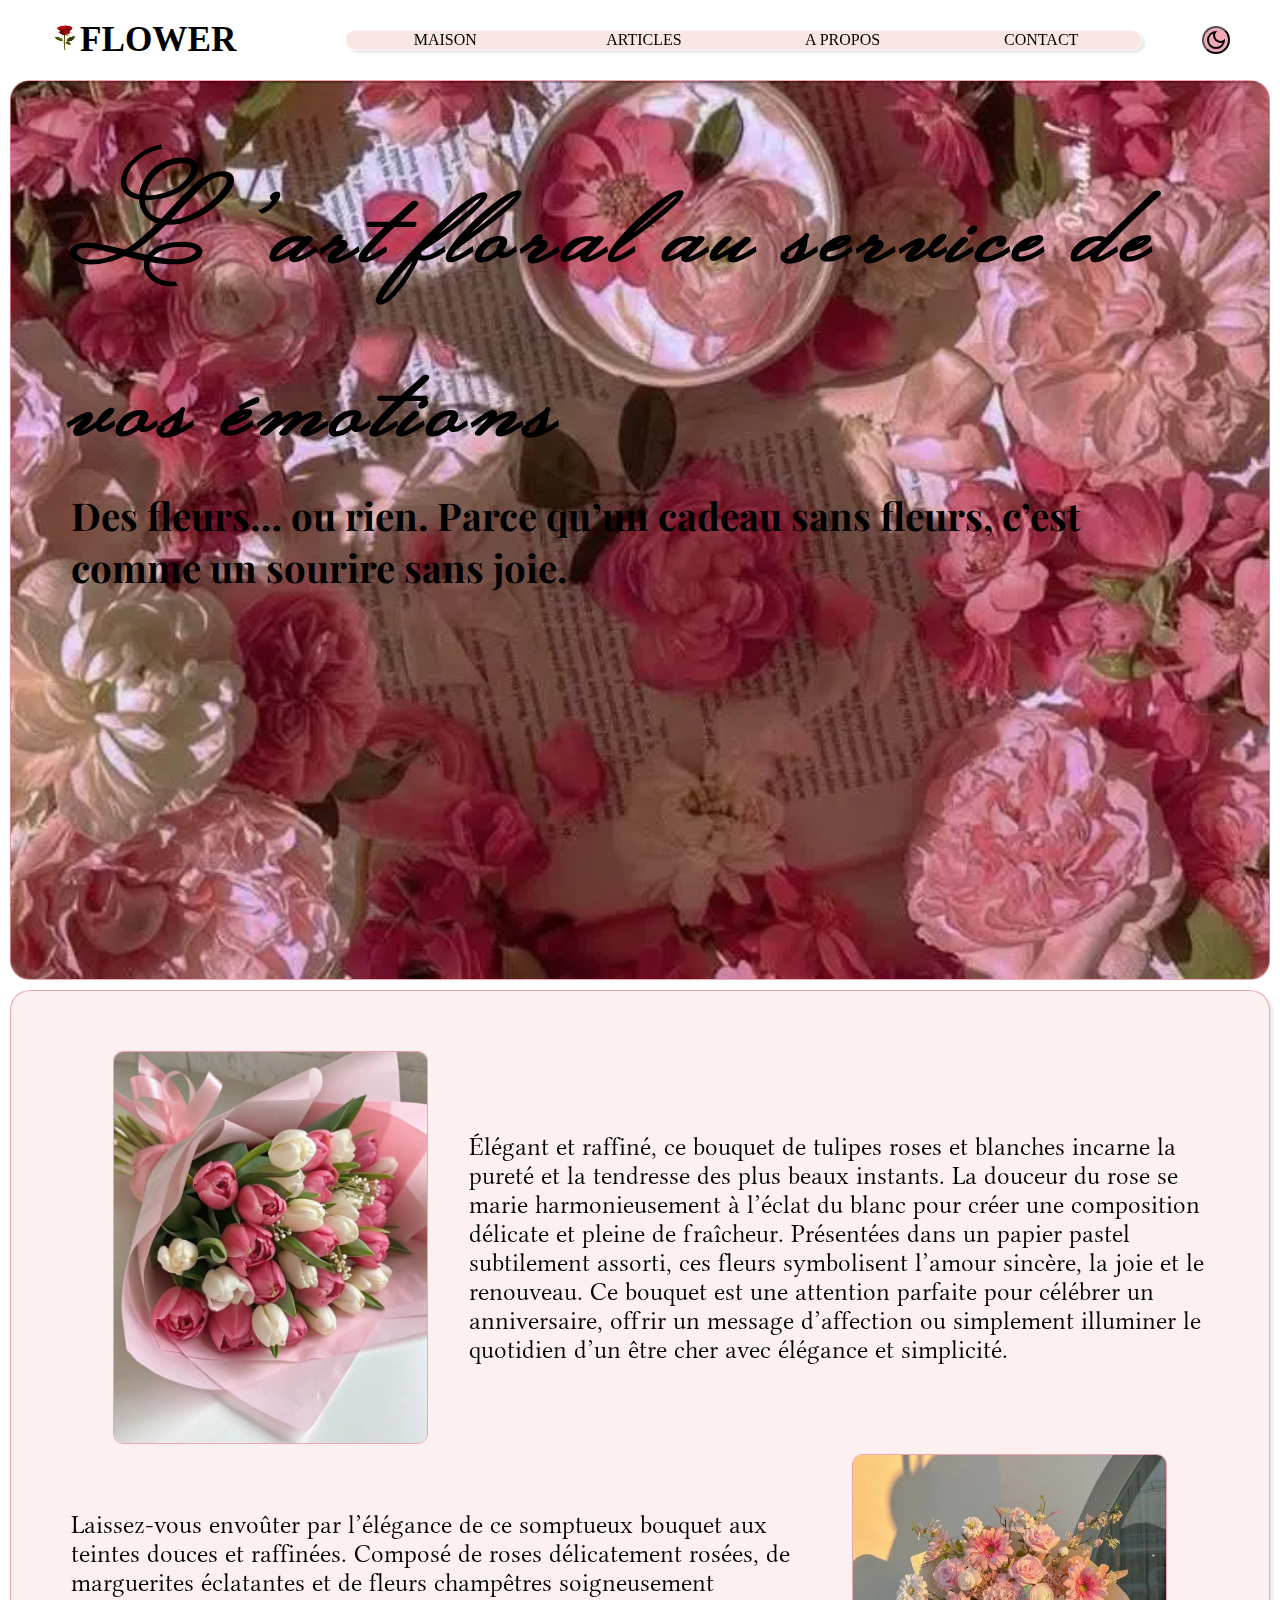
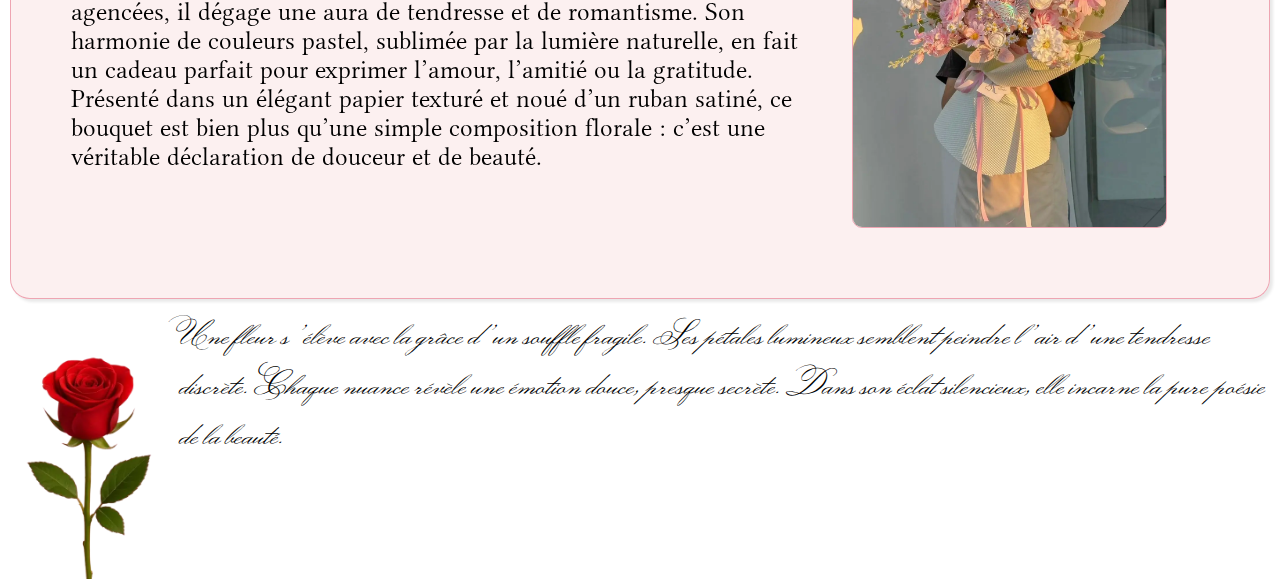
<file: index.html>
<!DOCTYPE html>
<html lang="fr">
  <head>
    <meta charset="UTF-8" />
    <meta name="viewport" content="width=device-width, initial-scale=1.0" />
    <link rel="preconnect" href="https://fonts.googleapis.com" />
    <link rel="preconnect" href="https://fonts.gstatic.com" crossorigin />
    <link
      href="https://fonts.googleapis.com/css2?family=Monsieur+La+Doulaise&display=swap"
      rel="stylesheet"
    />
    <link rel="shortcut icon" href="iconeblog.webp" type="image/x-icon" />
    <link rel="stylesheet" href="style.css" />
    <title>FLOWER</title>
  </head>
  <body class="body">
    <header class="header">
      <div class="header_logobox">
        <img
          src="iconeblog.webp"
          class="header_logoboximg"
          width="30px"
          height="30px"
        />
        <h1 class="header_logoboxtitre">FLOWER</h1>
      </div>
      <div class="boite" id="boite">
        <nav class="header_nav" id="header_nav">
          <ul class="header_navlist">
            <li><a class="header_navlink" href="index.html">MAISON</a></li>
            <li><a class="header_navlink" href="articles.html">ARTICLES</a></li>
            <li><a class="header_navlink" href="about.html">A PROPOS</a></li>
            <li><a class="header_navlink" href="contact.html">CONTACT</a></li>
          </ul>
        </nav>
        <div class="header_btn" id="header_btn">
          <button id="header_btnswitch" class="header_btnswitch">
            <svg
              xmlns="http://www.w3.org/2000/svg"
              height="24px"
              viewBox="0 -960 960 960"
              width="24px"
            >
              <path
                d="M480-120q-150 0-255-105T120-480q0-150 105-255t255-105q14 0 27.5 1t26.5 3q-41 29-65.5 75.5T444-660q0 90 63 153t153 63q55 0 101-24.5t75-65.5q2 13 3 26.5t1 27.5q0 150-105 255T480-120Zm0-80q88 0 158-48.5T740-375q-20 5-40 8t-40 3q-123 0-209.5-86.5T364-660q0-20 3-40t8-40q-78 32-126.5 102T200-480q0 116 82 198t198 82Zm-10-270Z"
              />
            </svg>
            <svg
              xmlns="http://www.w3.org/2000/svg"
              height="24px"
              viewBox="0 -960 960 960"
              width="24px"
            >
              <path
                d="M480-360q50 0 85-35t35-85q0-50-35-85t-85-35q-50 0-85 35t-35 85q0 50 35 85t85 35Zm0 80q-83 0-141.5-58.5T280-480q0-83 58.5-141.5T480-680q83 0 141.5 58.5T680-480q0 83-58.5 141.5T480-280ZM200-440H40v-80h160v80Zm720 0H760v-80h160v80ZM440-760v-160h80v160h-80Zm0 720v-160h80v160h-80ZM256-650l-101-97 57-59 96 100-52 56Zm492 496-97-101 53-55 101 97-57 59Zm-98-550 97-101 59 57-100 96-56-52ZM154-212l101-97 55 53-97 101-59-57Zm326-268Z"
              />
            </svg>
          </button>
        </div>
      </div>
      <svg
        xmlns="http://www.w3.org/2000/svg"
        height="24px"
        viewBox="0 -960 960 960"
        width="24px"
        class="header_burger"
        id="header_burger"
      >
        <path
          d="M120-240v-80h720v80H120Zm0-200v-80h720v80H120Zm0-200v-80h720v80H120Z"
        />
      </svg>
    </header>
    <main class="main">
      <section class="main_welcome">
        <h1 class="main_welcometitre">
          L’art floral au service de vos émotions
        </h1>
        <h4 class="main_welcomesoustitre">
          Des fleurs… ou rien. Parce qu’un cadeau sans fleurs, c’est comme un
          sourire sans joie.
        </h4>
      </section>
      <section class="main_etplus">
        <img src="image1.webp" alt="" class="main_etplusimg1" />
        <p class="main_etplustext1">
          Élégant et raffiné, ce bouquet de tulipes roses et blanches incarne la
          pureté et la tendresse des plus beaux instants. La douceur du rose se
          marie harmonieusement à l’éclat du blanc pour créer une composition
          délicate et pleine de fraîcheur. Présentées dans un papier pastel
          subtilement assorti, ces fleurs symbolisent l’amour sincère, la joie
          et le renouveau. Ce bouquet est une attention parfaite pour célébrer
          un anniversaire, offrir un message d’affection ou simplement illuminer
          le quotidien d’un être cher avec élégance et simplicité.
        </p>
        <img src="image2.webp" alt="" class="main_etplusimg2" />
        <p class="main_etplustext2">
          Laissez-vous envoûter par l’élégance de ce somptueux bouquet aux
          teintes douces et raffinées. Composé de roses délicatement rosées, de
          marguerites éclatantes et de fleurs champêtres soigneusement agencées,
          il dégage une aura de tendresse et de romantisme. Son harmonie de
          couleurs pastel, sublimée par la lumière naturelle, en fait un cadeau
          parfait pour exprimer l’amour, l’amitié ou la gratitude. Présenté dans
          un élégant papier texturé et noué d’un ruban satiné, ce bouquet est
          bien plus qu’une simple composition florale : c’est une véritable
          déclaration de douceur et de beauté.
        </p>
      </section>
    </main>
    <footer class="footer">
      <img src="iconeblog.webp" alt="" class="footer_img" />
      <p class="footer_text">
        Une fleur s’élève avec la grâce d’un souffle fragile. Ses pétales
        lumineux semblent peindre l’air d’une tendresse discrète. Chaque nuance
        révèle une émotion douce, presque secrète. Dans son éclat silencieux,
        elle incarne la pure poésie de la beauté.
      </p>
    </footer>
    <script src="scripts.js"></script>
  </body>
</html>
</file>
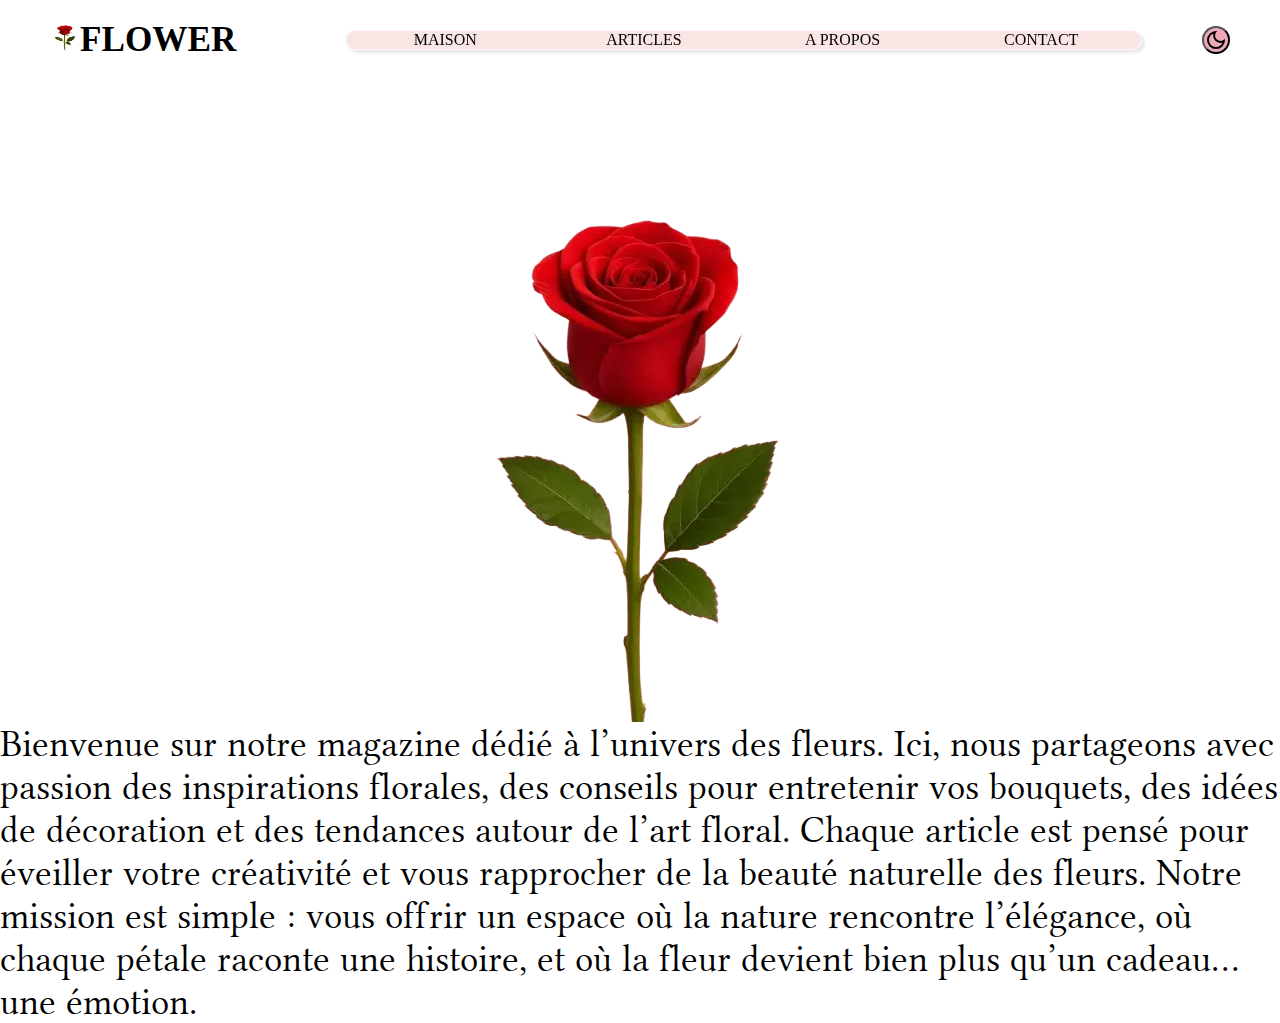
<file: about.html>
<!DOCTYPE html>
<html lang="fr">
  <head>
    <meta charset="UTF-8" />
    <meta name="viewport" content="width=device-width, initial-scale=1.0" />
    <link rel="preconnect" href="https://fonts.googleapis.com" />
    <link rel="preconnect" href="https://fonts.gstatic.com" crossorigin />
    <link
      href="https://fonts.googleapis.com/css2?family=Monsieur+La+Doulaise&display=swap"
      rel="stylesheet"
    />
    <link rel="shortcut icon" href="iconeblog.webp" type="image/x-icon" />
    <link rel="stylesheet" href="style.css" />
    <title>FLOWER</title>
  </head>
  <body class="body">
    <header class="header">
      <div class="header_logobox">
        <img
          src="iconeblog.webp"
          class="header_logoboximg"
          width="30px"
          height="30px"
        />
        <h1 class="header_logoboxtitre">FLOWER</h1>
      </div>
      <div class="boite" id="boite">
        <nav class="header_nav" id="header_nav">
          <ul class="header_navlist">
            <li><a class="header_navlink" href="index.html">MAISON</a></li>
            <li><a class="header_navlink" href="articles.html">ARTICLES</a></li>
            <li><a class="header_navlink" href="about.html">A PROPOS</a></li>
            <li><a class="header_navlink" href="contact.html">CONTACT</a></li>
          </ul>
        </nav>
        <div class="header_btn" id="header_btn">
          <button id="header_btnswitch" class="header_btnswitch">
            <svg
              xmlns="http://www.w3.org/2000/svg"
              height="24px"
              viewBox="0 -960 960 960"
              width="24px"
            >
              <path
                d="M480-120q-150 0-255-105T120-480q0-150 105-255t255-105q14 0 27.5 1t26.5 3q-41 29-65.5 75.5T444-660q0 90 63 153t153 63q55 0 101-24.5t75-65.5q2 13 3 26.5t1 27.5q0 150-105 255T480-120Zm0-80q88 0 158-48.5T740-375q-20 5-40 8t-40 3q-123 0-209.5-86.5T364-660q0-20 3-40t8-40q-78 32-126.5 102T200-480q0 116 82 198t198 82Zm-10-270Z"
              />
            </svg>
            <svg
              xmlns="http://www.w3.org/2000/svg"
              height="24px"
              viewBox="0 -960 960 960"
              width="24px"
            >
              <path
                d="M480-360q50 0 85-35t35-85q0-50-35-85t-85-35q-50 0-85 35t-35 85q0 50 35 85t85 35Zm0 80q-83 0-141.5-58.5T280-480q0-83 58.5-141.5T480-680q83 0 141.5 58.5T680-480q0 83-58.5 141.5T480-280ZM200-440H40v-80h160v80Zm720 0H760v-80h160v80ZM440-760v-160h80v160h-80Zm0 720v-160h80v160h-80ZM256-650l-101-97 57-59 96 100-52 56Zm492 496-97-101 53-55 101 97-57 59Zm-98-550 97-101 59 57-100 96-56-52ZM154-212l101-97 55 53-97 101-59-57Zm326-268Z"
              />
            </svg>
          </button>
        </div>
      </div>
      <svg
        xmlns="http://www.w3.org/2000/svg"
        height="24px"
        viewBox="0 -960 960 960"
        width="24px"
        class="header_burger"
        id="header_burger"
      >
        <path
          d="M120-240v-80h720v80H120Zm0-200v-80h720v80H120Zm0-200v-80h720v80H120Z"
        />
      </svg>
    </header>
    <main class="main_about">
      <img src="iconeblog.webp" class="logoabout" />
      <p class="main_about_text">
        Bienvenue sur notre magazine dédié à l’univers des fleurs. Ici, nous
        partageons avec passion des inspirations florales, des conseils pour
        entretenir vos bouquets, des idées de décoration et des tendances autour
        de l’art floral. Chaque article est pensé pour éveiller votre créativité
        et vous rapprocher de la beauté naturelle des fleurs. Notre mission est
        simple : vous offrir un espace où la nature rencontre l’élégance, où
        chaque pétale raconte une histoire, et où la fleur devient bien plus
        qu’un cadeau… une émotion.
      </p>
    </main>
    <script src="scripts.js"></script>
  </body>
</html>
</file>
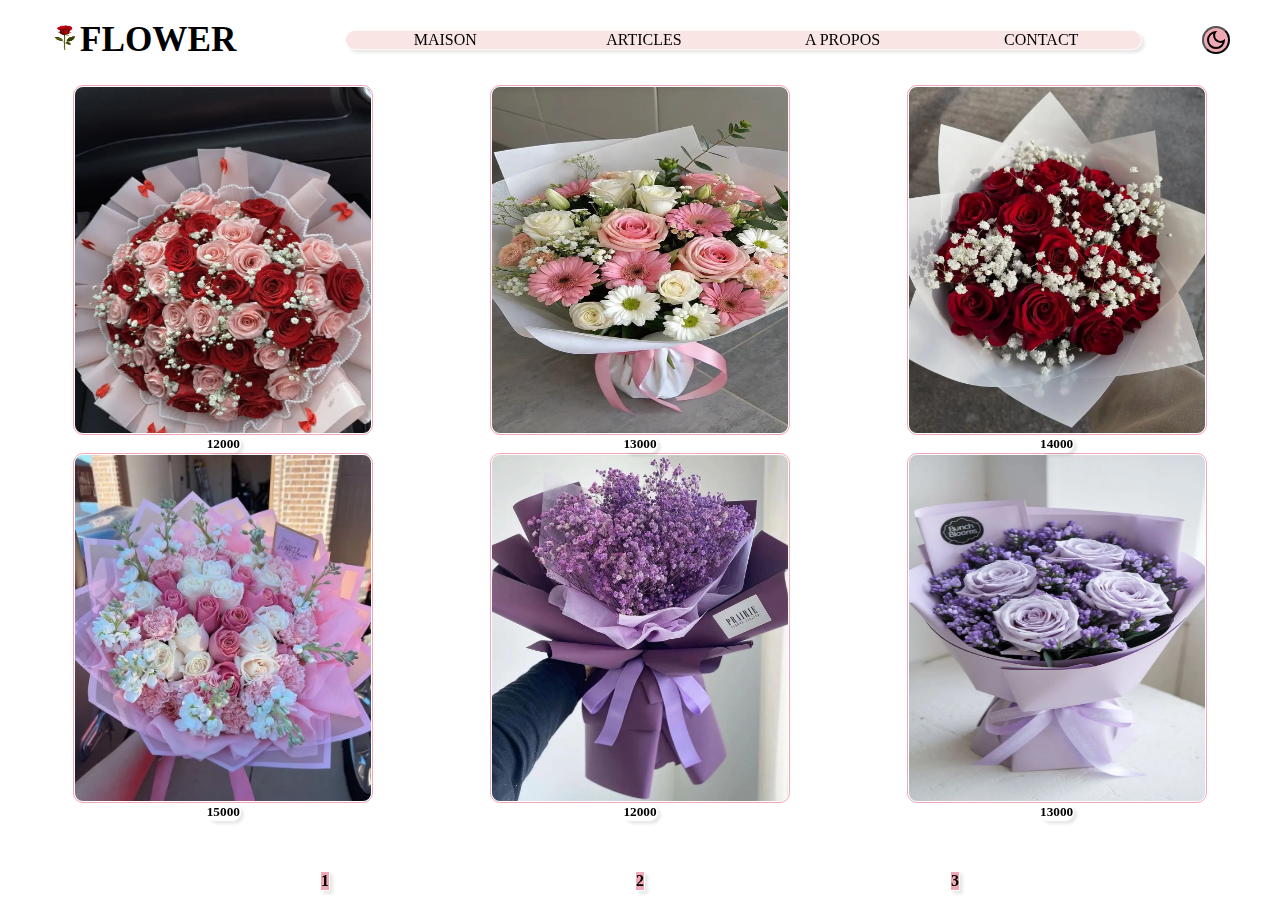
<file: articles.html>
<!DOCTYPE html>
<html lang="fr">
  <head>
    <meta charset="UTF-8" />
    <meta name="viewport" content="width=device-width, initial-scale=1.0" />
    <link rel="preconnect" href="https://fonts.googleapis.com" />
    <link rel="preconnect" href="https://fonts.gstatic.com" crossorigin />
    <link
      href="https://fonts.googleapis.com/css2?family=Monsieur+La+Doulaise&display=swap"
      rel="stylesheet"
    />
    <link rel="shortcut icon" href="iconeblog.webp" type="image/x-icon" />
    <link rel="stylesheet" href="style.css" />
    <title>FLOWER</title>
  </head>
  <body class="bodyclaire">
    <header class="header">
      <div class="header_logobox">
        <img
          src="iconeblog.webp"
          class="header_logoboximg"
          width="30px"
          height="30px"
        />
        <h1 class="header_logoboxtitre">FLOWER</h1>
      </div>
      <div class="boite" id="boite">
        <nav class="header_nav" id="header_nav">
          <ul class="header_navlist">
            <li><a class="header_navlink" href="index.html">MAISON</a></li>
            <li><a class="header_navlink" href="articles.html">ARTICLES</a></li>
            <li><a class="header_navlink" href="about.html">A PROPOS</a></li>
            <li><a class="header_navlink" href="contact.html">CONTACT</a></li>
          </ul>
        </nav>
        <div class="header_btn" id="header_btn">
          <button id="header_btnswitch" class="header_btnswitch">
            <svg
              xmlns="http://www.w3.org/2000/svg"
              height="24px"
              viewBox="0 -960 960 960"
              width="24px"
            >
              <path
                d="M480-120q-150 0-255-105T120-480q0-150 105-255t255-105q14 0 27.5 1t26.5 3q-41 29-65.5 75.5T444-660q0 90 63 153t153 63q55 0 101-24.5t75-65.5q2 13 3 26.5t1 27.5q0 150-105 255T480-120Zm0-80q88 0 158-48.5T740-375q-20 5-40 8t-40 3q-123 0-209.5-86.5T364-660q0-20 3-40t8-40q-78 32-126.5 102T200-480q0 116 82 198t198 82Zm-10-270Z"
              />
            </svg>
            <svg
              xmlns="http://www.w3.org/2000/svg"
              height="24px"
              viewBox="0 -960 960 960"
              width="24px"
            >
              <path
                d="M480-360q50 0 85-35t35-85q0-50-35-85t-85-35q-50 0-85 35t-35 85q0 50 35 85t85 35Zm0 80q-83 0-141.5-58.5T280-480q0-83 58.5-141.5T480-680q83 0 141.5 58.5T680-480q0 83-58.5 141.5T480-280ZM200-440H40v-80h160v80Zm720 0H760v-80h160v80ZM440-760v-160h80v160h-80Zm0 720v-160h80v160h-80ZM256-650l-101-97 57-59 96 100-52 56Zm492 496-97-101 53-55 101 97-57 59Zm-98-550 97-101 59 57-100 96-56-52ZM154-212l101-97 55 53-97 101-59-57Zm326-268Z"
              />
            </svg>
          </button>
        </div>
      </div>
      <svg
        xmlns="http://www.w3.org/2000/svg"
        height="24px"
        viewBox="0 -960 960 960"
        width="24px"
        class="header_burger"
        id="header_burger"
      >
        <path
          d="M120-240v-80h720v80H120Zm0-200v-80h720v80H120Zm0-200v-80h720v80H120Z"
        />
      </svg>
    </header>
    <main class="mainarticles">
      <ul class="main_ul">
        <li class="main_ul_li">
          <div class="main_ul_li_carte">
            <img
              src="image3.webp"
              alt=""
              class="img_main"
              width="300"
              height="350"
            />
            <h5 class="main_carte_prix">12000</h5>
          </div>
        </li>
        <li class="main_ul_li">
          <div class="main_ul_li_carte">
            <img
              src="image4.webp"
              alt=""
              class="img_main"
              width="300"
              height="350"
            />
            <h5 class="main_carte_prix">13000</h5>
          </div>
        </li>
        <li class="main_ul_li">
          <div class="main_ul_li_carte">
            <img
              src="image5.webp"
              alt=""
              class="img_main"
              width="300"
              height="350"
            />
            <h5 class="main_carte_prix">14000</h5>
          </div>
        </li>
        <li class="main_ul_li">
          <div class="main_ul_li_carte">
            <img
              src="image6.webp"
              alt=""
              class="img_main"
              width="300"
              height="350"
            />
            <h5 class="main_carte_prix">15000</h5>
          </div>
        </li>
        <li class="main_ul_li">
          <div class="main_ul_li_carte">
            <img
              src="image7.webp"
              alt=""
              class="img_main"
              width="300"
              height="350"
            />
            <h5 class="main_carte_prix">12000</h5>
          </div>
        </li>
        <li class="main_ul_li">
          <div class="main_ul_li_carte">
            <img
              src="image8.webp"
              alt=""
              class="img_main"
              width="300"
              height="350"
            />
            <h5 class="main_carte_prix">13000</h5>
          </div>
        </li>
      </ul>
      <div class="pagination">
        <ul class="pagination_list">
          <li class="pagination_li">
            <h4 class="pagination_li_num"><a href="articles.html">1</a></h4>
          </li>
          <li class="pagination_li">
            <h4 class="pagination_li_num"><a href="articles2.html">2</a></h4>
          </li>
          <li class="pagination_li">
            <h4 class="pagination_li_num"><a href="articles3.html">3</a></h4>
          </li>
        </ul>
      </div>
    </main>
    <script src="scripts.js"></script>
  </body>
</html>
</file>
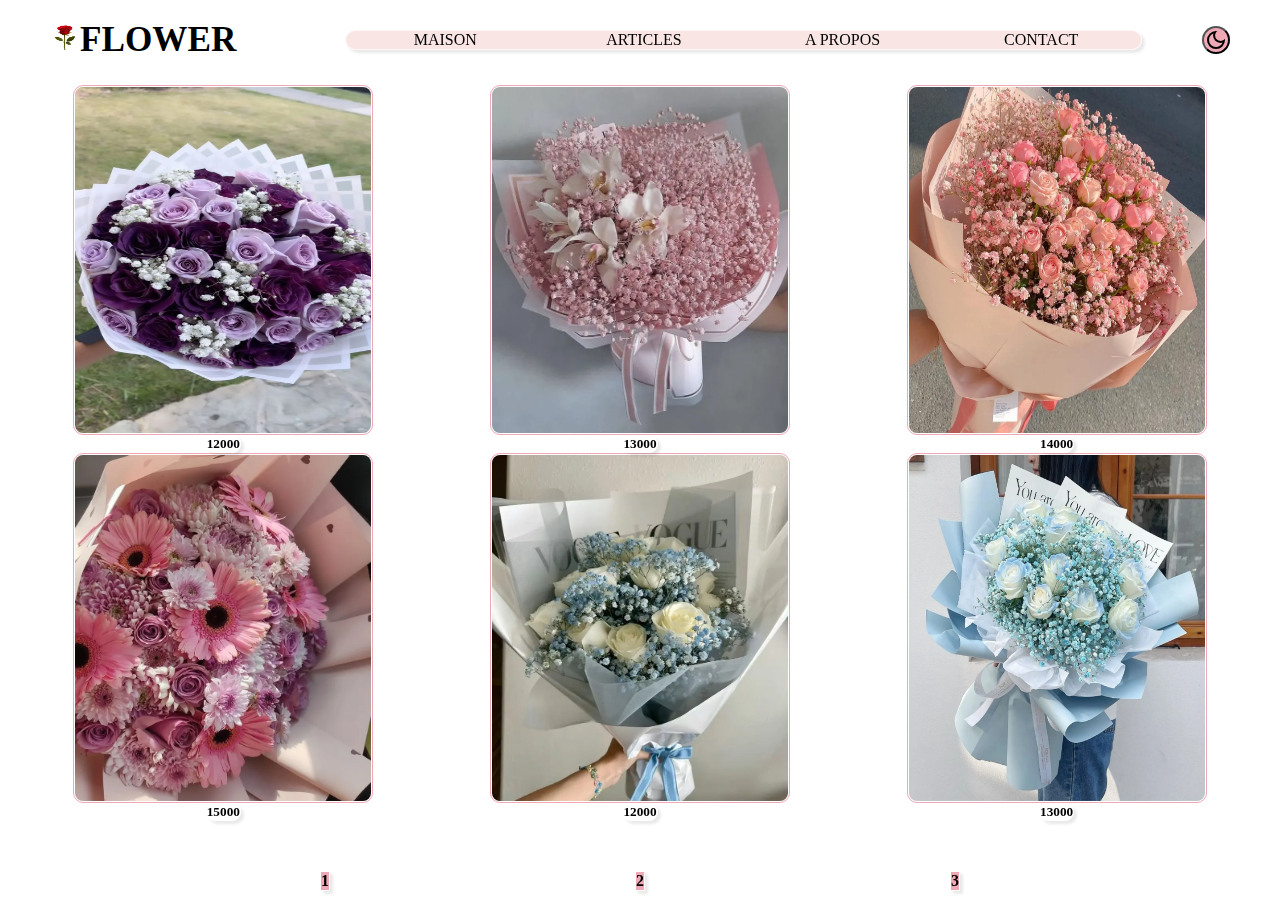
<file: articles2.html>
<!DOCTYPE html>
<html lang="fr">
  <head>
    <meta charset="UTF-8" />
    <meta name="viewport" content="width=device-width, initial-scale=1.0" />
    <link rel="preconnect" href="https://fonts.googleapis.com" />
    <link rel="preconnect" href="https://fonts.gstatic.com" crossorigin />
    <link
      href="https://fonts.googleapis.com/css2?family=Monsieur+La+Doulaise&display=swap"
      rel="stylesheet"
    />
    <link rel="shortcut icon" href="iconeblog.webp" type="image/x-icon" />
    <link rel="stylesheet" href="style.css" />
    <title>FLOWER</title>
  </head>
  <body class="bodyclaire">
    <header class="header">
      <div class="header_logobox">
        <img
          src="iconeblog.webp"
          class="header_logoboximg"
          width="30px"
          height="30px"
        />
        <h1 class="header_logoboxtitre">FLOWER</h1>
      </div>
      <div class="boite" id="boite">
        <nav class="header_nav" id="header_nav">
          <ul class="header_navlist">
            <li><a class="header_navlink" href="index.html">MAISON</a></li>
            <li><a class="header_navlink" href="articles.html">ARTICLES</a></li>
            <li><a class="header_navlink" href="about.html">A PROPOS</a></li>
            <li><a class="header_navlink" href="contact.html">CONTACT</a></li>
          </ul>
        </nav>
        <div class="header_btn" id="header_btn">
          <button id="header_btnswitch" class="header_btnswitch">
            <svg
              xmlns="http://www.w3.org/2000/svg"
              height="24px"
              viewBox="0 -960 960 960"
              width="24px"
            >
              <path
                d="M480-120q-150 0-255-105T120-480q0-150 105-255t255-105q14 0 27.5 1t26.5 3q-41 29-65.5 75.5T444-660q0 90 63 153t153 63q55 0 101-24.5t75-65.5q2 13 3 26.5t1 27.5q0 150-105 255T480-120Zm0-80q88 0 158-48.5T740-375q-20 5-40 8t-40 3q-123 0-209.5-86.5T364-660q0-20 3-40t8-40q-78 32-126.5 102T200-480q0 116 82 198t198 82Zm-10-270Z"
              />
            </svg>
            <svg
              xmlns="http://www.w3.org/2000/svg"
              height="24px"
              viewBox="0 -960 960 960"
              width="24px"
            >
              <path
                d="M480-360q50 0 85-35t35-85q0-50-35-85t-85-35q-50 0-85 35t-35 85q0 50 35 85t85 35Zm0 80q-83 0-141.5-58.5T280-480q0-83 58.5-141.5T480-680q83 0 141.5 58.5T680-480q0 83-58.5 141.5T480-280ZM200-440H40v-80h160v80Zm720 0H760v-80h160v80ZM440-760v-160h80v160h-80Zm0 720v-160h80v160h-80ZM256-650l-101-97 57-59 96 100-52 56Zm492 496-97-101 53-55 101 97-57 59Zm-98-550 97-101 59 57-100 96-56-52ZM154-212l101-97 55 53-97 101-59-57Zm326-268Z"
              />
            </svg>
          </button>
        </div>
      </div>
      <svg
        xmlns="http://www.w3.org/2000/svg"
        height="24px"
        viewBox="0 -960 960 960"
        width="24px"
        class="header_burger"
        id="header_burger"
      >
        <path
          d="M120-240v-80h720v80H120Zm0-200v-80h720v80H120Zm0-200v-80h720v80H120Z"
        />
      </svg>
    </header>
    <main class="mainarticles">
      <ul class="main_ul">
        <li class="main_ul_li">
          <div class="main_ul_li_carte">
            <img
              src="image9.webp"
              alt=""
              class="img_main"
              width="300"
              height="350"
            />
            <h5 class="main_carte_prix">12000</h5>
          </div>
        </li>
        <li class="main_ul_li">
          <div class="main_ul_li_carte">
            <img
              src="image10.webp"
              alt=""
              class="img_main"
              width="300"
              height="350"
            />
            <h5 class="main_carte_prix">13000</h5>
          </div>
        </li>
        <li class="main_ul_li">
          <div class="main_ul_li_carte">
            <img
              src="image11.webp"
              alt=""
              class="img_main"
              width="300"
              height="350"
            />
            <h5 class="main_carte_prix">14000</h5>
          </div>
        </li>
        <li class="main_ul_li">
          <div class="main_ul_li_carte">
            <img
              src="image12.webp"
              alt=""
              class="img_main"
              width="300"
              height="350"
            />
            <h5 class="main_carte_prix">15000</h5>
          </div>
        </li>
        <li class="main_ul_li">
          <div class="main_ul_li_carte">
            <img
              src="image13.webp"
              alt=""
              class="img_main"
              width="300"
              height="350"
            />
            <h5 class="main_carte_prix">12000</h5>
          </div>
        </li>
        <li class="main_ul_li">
          <div class="main_ul_li_carte">
            <img
              src="image14.webp"
              alt=""
              class="img_main"
              width="300"
              height="350"
            />
            <h5 class="main_carte_prix">13000</h5>
          </div>
        </li>
      </ul>
      <div class="pagination">
        <ul class="pagination_list">
          <li class="pagination_li">
            <h4 class="pagination_li_num"><a href="articles.html">1</a></h4>
          </li>
          <li class="pagination_li">
            <h4 class="pagination_li_num"><a href="articles2.html">2</a></h4>
          </li>
          <li class="pagination_li">
            <h4 class="pagination_li_num"><a href="articles3.html">3</a></h4>
          </li>
        </ul>
      </div>
    </main>
    <script src="scripts.js"></script>
  </body>
</html>
</file>
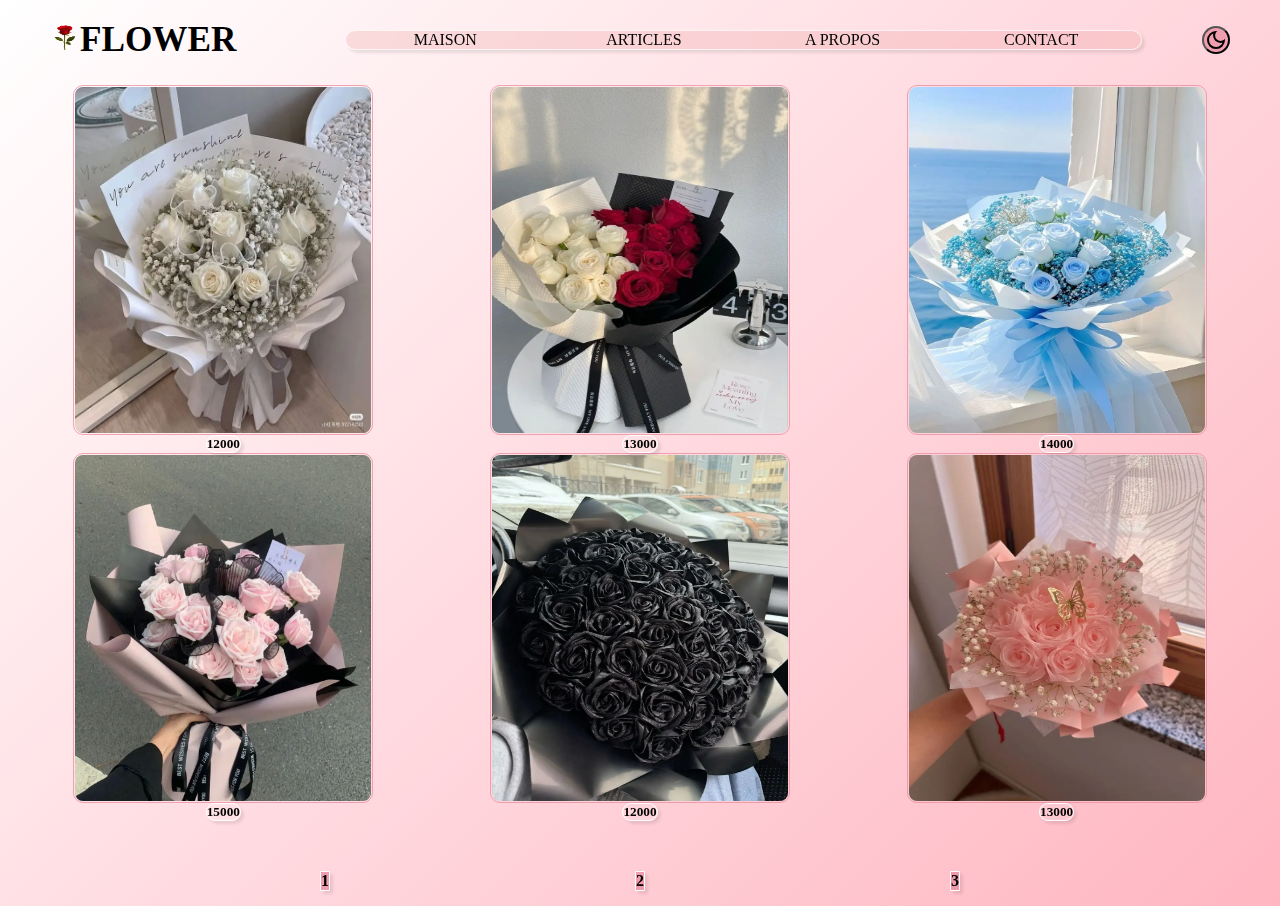
<file: articles3.html>
<!DOCTYPE html>
<html lang="fr">
  <head>
    <meta charset="UTF-8" />
    <meta name="viewport" content="width=device-width, initial-scale=1.0" />
    <link rel="preconnect" href="https://fonts.googleapis.com" />
    <link rel="preconnect" href="https://fonts.gstatic.com" crossorigin />
    <link
      href="https://fonts.googleapis.com/css2?family=Monsieur+La+Doulaise&display=swap"
      rel="stylesheet"
    />
    <link rel="shortcut icon" href="iconeblog.webp" type="image/x-icon" />
    <link rel="stylesheet" href="style.css" />
    <title>FLOWER</title>
  </head>
  <body class="bodyarticles3">
    <header class="header">
      <div class="header_logobox">
        <img
          src="iconeblog.webp"
          class="header_logoboximg"
          width="30px"
          height="30px"
        />
        <h1 class="header_logoboxtitre">FLOWER</h1>
      </div>
      <div class="boite" id="boite">
        <nav class="header_nav" id="header_nav">
          <ul class="header_navlist">
            <li><a class="header_navlink" href="index.html">MAISON</a></li>
            <li><a class="header_navlink" href="articles.html">ARTICLES</a></li>
            <li><a class="header_navlink" href="about.html">A PROPOS</a></li>
            <li><a class="header_navlink" href="contact.html">CONTACT</a></li>
          </ul>
        </nav>
        <div class="header_btn" id="header_btn">
          <button id="header_btnswitch" class="header_btnswitch">
            <svg
              xmlns="http://www.w3.org/2000/svg"
              height="24px"
              viewBox="0 -960 960 960"
              width="24px"
            >
              <path
                d="M480-120q-150 0-255-105T120-480q0-150 105-255t255-105q14 0 27.5 1t26.5 3q-41 29-65.5 75.5T444-660q0 90 63 153t153 63q55 0 101-24.5t75-65.5q2 13 3 26.5t1 27.5q0 150-105 255T480-120Zm0-80q88 0 158-48.5T740-375q-20 5-40 8t-40 3q-123 0-209.5-86.5T364-660q0-20 3-40t8-40q-78 32-126.5 102T200-480q0 116 82 198t198 82Zm-10-270Z"
              />
            </svg>
            <svg
              xmlns="http://www.w3.org/2000/svg"
              height="24px"
              viewBox="0 -960 960 960"
              width="24px"
            >
              <path
                d="M480-360q50 0 85-35t35-85q0-50-35-85t-85-35q-50 0-85 35t-35 85q0 50 35 85t85 35Zm0 80q-83 0-141.5-58.5T280-480q0-83 58.5-141.5T480-680q83 0 141.5 58.5T680-480q0 83-58.5 141.5T480-280ZM200-440H40v-80h160v80Zm720 0H760v-80h160v80ZM440-760v-160h80v160h-80Zm0 720v-160h80v160h-80ZM256-650l-101-97 57-59 96 100-52 56Zm492 496-97-101 53-55 101 97-57 59Zm-98-550 97-101 59 57-100 96-56-52ZM154-212l101-97 55 53-97 101-59-57Zm326-268Z"
              />
            </svg>
          </button>
        </div>
      </div>
      <svg
        xmlns="http://www.w3.org/2000/svg"
        height="24px"
        viewBox="0 -960 960 960"
        width="24px"
        class="header_burger"
        id="header_burger"
      >
        <path
          d="M120-240v-80h720v80H120Zm0-200v-80h720v80H120Zm0-200v-80h720v80H120Z"
        />
      </svg>
    </header>
    <main class="mainarticles">
      <ul class="main_ul">
        <li class="main_ul_li">
          <div class="main_ul_li_carte">
            <img
              src="image15.webp"
              alt=""
              class="img_main"
              width="300"
              height="350"
            />
            <h5 class="main_carte_prix">12000</h5>
          </div>
        </li>
        <li class="main_ul_li">
          <div class="main_ul_li_carte">
            <img
              src="image16.webp"
              alt=""
              class="img_main"
              width="300"
              height="350"
            />
            <h5 class="main_carte_prix">13000</h5>
          </div>
        </li>
        <li class="main_ul_li">
          <div class="main_ul_li_carte">
            <img
              src="image17.webp"
              alt=""
              class="img_main"
              width="300"
              height="350"
            />
            <h5 class="main_carte_prix">14000</h5>
          </div>
        </li>
        <li class="main_ul_li">
          <div class="main_ul_li_carte">
            <img
              src="image18.webp"
              alt=""
              class="img_main"
              width="300"
              height="350"
            />
            <h5 class="main_carte_prix">15000</h5>
          </div>
        </li>
        <li class="main_ul_li">
          <div class="main_ul_li_carte">
            <img
              src="image19.webp"
              alt=""
              class="img_main"
              width="300"
              height="350"
            />
            <h5 class="main_carte_prix">12000</h5>
          </div>
        </li>
        <li class="main_ul_li">
          <div class="main_ul_li_carte">
            <img
              src="image20.webp"
              alt=""
              class="img_main"
              width="300"
              height="350"
            />
            <h5 class="main_carte_prix">13000</h5>
          </div>
        </li>
      </ul>
      <div class="pagination">
        <ul class="pagination_list">
          <li class="pagination_li">
            <h4 class="pagination_li_num"><a href="articles.html">1</a></h4>
          </li>
          <li class="pagination_li">
            <h4 class="pagination_li_num"><a href="articles2.html">2</a></h4>
          </li>
          <li class="pagination_li">
            <h4 class="pagination_li_num"><a href="articles3.html">3</a></h4>
          </li>
        </ul>
      </div>
    </main>
    <script src="scripts.js"></script>
  </body>
</html>
</file>
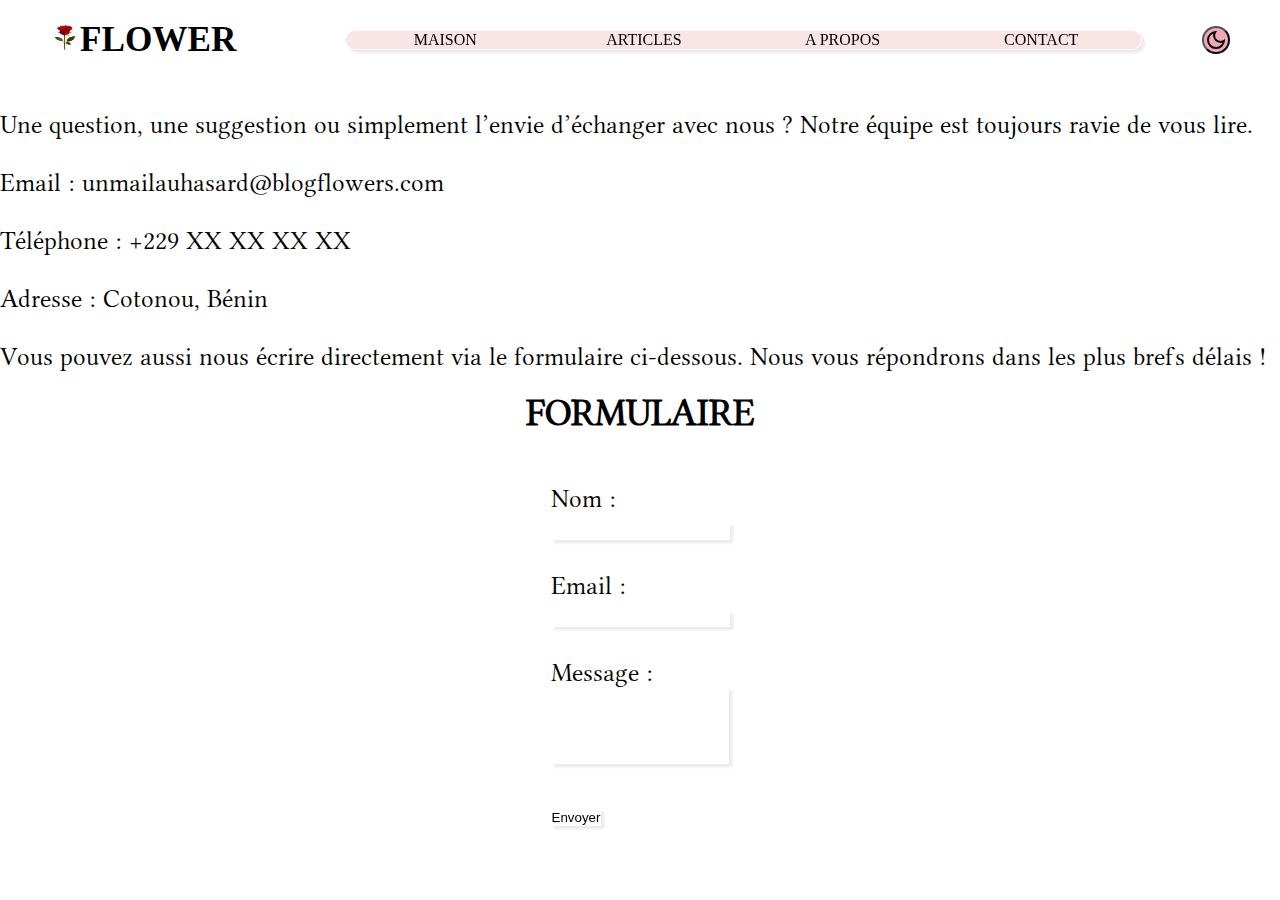
<file: contact.html>
<!DOCTYPE html>
<html lang="fr">
  <head>
    <meta charset="UTF-8" />
    <meta name="viewport" content="width=device-width, initial-scale=1.0" />
    <link rel="preconnect" href="https://fonts.googleapis.com" />
    <link rel="preconnect" href="https://fonts.gstatic.com" crossorigin />
    <link
      href="https://fonts.googleapis.com/css2?family=Monsieur+La+Doulaise&display=swap"
      rel="stylesheet"
    />
    <link rel="shortcut icon" href="iconeblog.webp" type="image/x-icon" />
    <link rel="stylesheet" href="style.css" />
    <title>FLOWER</title>
  </head>
  <body class="body">
    <header class="header">
      <div class="header_logobox">
        <img
          src="iconeblog.webp"
          class="header_logoboximg"
          width="30px"
          height="30px"
        />
        <h1 class="header_logoboxtitre">FLOWER</h1>
      </div>
      <div class="boite" id="boite">
        <nav class="header_nav" id="header_nav">
          <ul class="header_navlist">
            <li><a class="header_navlink" href="index.html">MAISON</a></li>
            <li><a class="header_navlink" href="articles.html">ARTICLES</a></li>
            <li><a class="header_navlink" href="about.html">A PROPOS</a></li>
            <li><a class="header_navlink" href="contact.html">CONTACT</a></li>
          </ul>
        </nav>
        <div class="header_btn" id="header_btn">
          <button id="header_btnswitch" class="header_btnswitch">
            <svg
              xmlns="http://www.w3.org/2000/svg"
              height="24px"
              viewBox="0 -960 960 960"
              width="24px"
            >
              <path
                d="M480-120q-150 0-255-105T120-480q0-150 105-255t255-105q14 0 27.5 1t26.5 3q-41 29-65.5 75.5T444-660q0 90 63 153t153 63q55 0 101-24.5t75-65.5q2 13 3 26.5t1 27.5q0 150-105 255T480-120Zm0-80q88 0 158-48.5T740-375q-20 5-40 8t-40 3q-123 0-209.5-86.5T364-660q0-20 3-40t8-40q-78 32-126.5 102T200-480q0 116 82 198t198 82Zm-10-270Z"
              />
            </svg>
            <svg
              xmlns="http://www.w3.org/2000/svg"
              height="24px"
              viewBox="0 -960 960 960"
              width="24px"
            >
              <path
                d="M480-360q50 0 85-35t35-85q0-50-35-85t-85-35q-50 0-85 35t-35 85q0 50 35 85t85 35Zm0 80q-83 0-141.5-58.5T280-480q0-83 58.5-141.5T480-680q83 0 141.5 58.5T680-480q0 83-58.5 141.5T480-280ZM200-440H40v-80h160v80Zm720 0H760v-80h160v80ZM440-760v-160h80v160h-80Zm0 720v-160h80v160h-80ZM256-650l-101-97 57-59 96 100-52 56Zm492 496-97-101 53-55 101 97-57 59Zm-98-550 97-101 59 57-100 96-56-52ZM154-212l101-97 55 53-97 101-59-57Zm326-268Z"
              />
            </svg>
          </button>
        </div>
      </div>
      <svg
        xmlns="http://www.w3.org/2000/svg"
        height="24px"
        viewBox="0 -960 960 960"
        width="24px"
        class="header_burger"
        id="header_burger"
      >
        <path
          d="M120-240v-80h720v80H120Zm0-200v-80h720v80H120Zm0-200v-80h720v80H120Z"
        />
      </svg>
    </header>
    <main class="main_contact">
      <p>
        Une question, une suggestion ou simplement l’envie d’échanger avec nous
        ? Notre équipe est toujours ravie de vous lire.
      </p>
      <br />
      <ul>
        <li>Email : unmailauhasard@blogflowers.com</li>
        <br />
        <li>Téléphone : +229 XX XX XX XX</li>
        <br />
        <li>Adresse : Cotonou, Bénin</li>
      </ul>
      <br />
      <p>
        Vous pouvez aussi nous écrire directement via le formulaire ci-dessous.
        Nous vous répondrons dans les plus brefs délais !
      </p>
       <h2 class="titre_formulaire">FORMULAIRE</h2>
     <div class="formulaire">
        <form id="contactForm" class="contactform">
    <label for="name">Nom :</label><br>
    <input type="text" id="name" name="name" required class="name"><br><br>

    <label for="email">Email :</label><br>
    <input type="email" id="email" name="email" required class="email"><br><br>

    <label for="message">Message :</label><br>
    <textarea id="message" name="message" rows="5" required class="message"></textarea><br><br>

    <button type="submit" class="submit">Envoyer</button>
  </form>
  <p id="status" class="confirmation"></p> 
      </form>
     </div>
    </main>
    <script src="scripts.js"></script>
  </body>
</html>
</file>
<file: style.css>
@import "mode.css";
@import "police.css";
* {
  padding: 0;
  margin: 0;
  box-sizing: border-box;
}
html {
  scroll-behavior: smooth;
  overflow-x: hidden;
}
}
.body {
  background: var(--back);
  background-size: cover;
  background-repeat: no-repeat;
  background-position: center;
  min-height: 100vh;
  color: var(--textcolor);
  overflow-x: hidden;
}
.bodymaison {
  background: var(--back);
  background-size: cover;
  background-repeat: no-repeat;
  background-position: center;
  min-height: 100vh;
  color: var(--textcolor);
  overflow-x: hidden;
}
.bodyabout {
  background: var(--back);
  background-size: cover;
  background-repeat: no-repeat;
  background-position: center;
  min-height: 100vh;
  color: var(--textcolor);
  overflow-x: hidden;
}
.bodycontact {
  background: var(--back);
  background-size: cover;
  background-repeat: no-repeat;
  background-position: center;
  min-height: 100vh;
  color: var(--textcolor);
  overflow-x: hidden;
}
.bodyarticles {
  background: var(--back);
  background-size: cover;
  background-repeat: no-repeat;
  background-position: center;
  min-height: 100vh;
  color: var(--textcolor);
  overflow-x: hidden;
}
.bodyarticles2 {
  background: var(--back);
  background-size: cover;
  background-repeat: no-repeat;
  background-position: center;
  min-height: 100vh;
  color: var(--textcolor);
  overflow-x: hidden;
}
.bodyarticles3 {
  background: var(--back);
  background-size: cover;
  background-repeat: no-repeat;
  background-position: center;
  min-height: 100vh;
  color: var(--textcolor);
  overflow-x: hidden;
}
.bodydark {
  background: var(--backdark);
  background-size: cover;
  background-repeat: no-repeat;
  background-position: center;
  min-height: 100vh;
  color: var(--textcolordark);
  overflow-x: hidden;
}
.boxarticle {
  border-radius: 50px;
  background-color: white;
  backdrop-filter: blur(10px);
  border: 1px solid white;
  box-shadow: 3px 3px 3px rgba(0, 0, 0, 0.09);
  display: flex;
  flex-direction: column;
  align-items: center;
  justify-content: center;
}
a {
  text-decoration: none;
  color: black;
  transition: 0.5s ease;
}
a:hover {
  color: blueviolet;
}
li {
  list-style: none;
}
.header {
  display: grid;
  grid-template-columns: 25% 75%;
  align-items: center;
  margin: 20px 50px;
  position: relative;
}
.boite {
  display: grid;
  grid-template-columns: 90% 10%;
  align-items: center;
  align-content: center;
}
.header_nav {
  border-radius: 20px;
  background-color: rgba(232, 142, 142, 0.228);
  backdrop-filter: blur(2px);
  border: 1px solid rgba(255, 255, 255, 0.756);
  box-shadow: 3px 3px 3px rgba(0, 0, 0, 0.09);
}
.header_navlist {
  display: grid;
  grid-template-columns: 25% 25% 25% 25%;
  justify-items: center;
  align-items: center;
}
.header_logobox {
  display: flex;
}
.header_logoboxtitre {
  font-size: clamp(1.7rem, 3.3vw, 2.2rem);
}
.header_logoboxtitre,
.header_logoboximg {
  cursor: pointer;
}
.header_btn {
  display: flex;
  flex-direction: row;
  justify-content: end;
  align-items: center;
}
.header_burger {
  position: absolute;
  right: 0;
  display: none;
}
.header_btnswitch {
  background-color: var(--carrecolor);
  border-radius: 50px;
  display: flex;
  flex-direction: column;
  align-content: center;
  justify-content: center;
  cursor: pointer;
}
.header_btnswitch svg:last-child {
  display: none;
}
.bodydark .header_btnswitch svg:first-child {
  display: none;
}
.bodydark .header_btnswitch svg:last-child {
  display: block;
}
.bodydark .header_navlink {
  color: var(--textcolordark);
}
.bodydark .header_burger {
  fill: var(--textcolordark);
}
.bodydark .header_navlink:hover {
  color: blueviolet;
}
.bodydark .main_welcome {
  padding: 60px;
  min-height: 100vh;
  background: url(imagefondhomeblack.webp);
  background-repeat: no-repeat;
  background-position: center;
  background-size: cover;
  margin: 10px;
  border: 1px solid var(--carrecolordark);
  border-radius: 20px;
  transition: 0.5s ease;
}
.main_welcome {
  padding: 60px;
  min-height: 100vh;
  background: url(imagefondhome.webp);
  background-repeat: no-repeat;
  background-position: center;
  background-size: cover;
  margin: 10px;
  border: 1px solid var(--carrecolor);
  border-radius: 20px;
  transition: 0.5s ease;
}

.main_welcometitre {
  font-family: var(--fontpourtitre);
  font-weight: 30px;
  font-style: normal;
  font-size: clamp(2rem, 12vw, 7rem);
  letter-spacing: 0.5rem;
}

.main_welcomesoustitre {
  font-family: var(--fontpoursoustitre);
  font-size: clamp(1rem, 3vw, 4rem);
  font-style: normal;
}
.main_etplus {
  min-height: 100vh;
  margin: 10px;
  border: 1px solid var(--carrecolor);
  border-radius: 20px;
  transition: 0.5s ease;
  background-color: rgba(232, 142, 142, 0.132);
  backdrop-filter: blur(2px);
  box-shadow: 3px 3px 3px rgba(0, 0, 0, 0.09);
  padding: 60px;
  display: grid;
  grid-template-columns: 35% 30% 35%;
  grid-template-rows: 1fr 1fr;
  align-items: center;
  justify-items: center;
  grid-template-areas:
    "ig1 tx1 tx1"
    "tx2 tx2 ig2";
}
.main_etplusimg1 {
  grid-area: ig1;
}
.main_etplusimg2 {
  grid-area: ig2;
}
.main_etplustext1 {
  grid-area: tx1;
}
.main_etplustext2 {
  grid-area: tx2;
}

.main_etplusimg1,
.main_etplusimg2 {
  max-width: 35vh;
  height: auto;
  border: 1px solid var(--carrecolor);
  border-radius: 10px;
}
.main_etplustext1,
.main_etplustext2 {
  font-family: var(--fontpourtext);
  font-size: clamp(0.8rem, 2vw, 2rem);
}

.footer {
  background: var(--headerfootercolor);
  display: flex;
}
.bodydark .footer {
  background: var(--headerfootercolordark);
}
.footer_img {
  max-width: 20vh;
}
.footer_text {
  font-family: var(--fontpourtitre);
  font-size: clamp(0.8rem, 5vw, 2rem);
  font-weight: 500;
}
.mainarticles {
  margin: 10px;
  padding: 5px;
}
.img_main {
  border: 1px solid var(--carrecolor);
  border-radius: 10px;
  padding: 1px;
}

.main_ul {
  display: grid;
  grid-template-columns: 1fr 1fr 1fr;
  justify-content: center;
  align-items: center;
  align-content: center;
}
.main_ul_li_carte {
  display: flex;
  flex-direction: column;
  justify-content: center;
  align-items: center;
  align-content: center;
}
.main_carte_prix {
  border-radius: 50px;
  background-color: rgba(255, 255, 255, 0.137);
  backdrop-filter: blur(5px);
  border: 1px solid white;
  box-shadow: 3px 3px 3px rgba(0, 0, 0, 0.09);
}
.pagination {
  margin-top: 50px;
}
.pagination_list {
  display: flex;
  flex-direction: row;
  justify-content: space-evenly;
}
.pagination_li {
  border-radius: 10%;
  background-color: var(--carrecolor);
  backdrop-filter: blur(5px);
  border: 1px solid white;
  box-shadow: 3px 3px 3px rgba(0, 0, 0, 0.09);
}
.main_about {
  display: flex;
  flex-direction: column;
  justify-content: center;
  align-items: center;
  align-content: center;
  margin-top: 50px;
}
.logoabout {
  max-width: 50vh;
}
.main_about_text {
  font-family: var(--fontpourtext);
  font-size: clamp(0.8rem, 3vw, 3rem);
}
.main_contact {
  margin-top: 50px;
  font-family: var(--fontpourtext);
  font-size: clamp(1rem, 2vw, 4rem);
}
.formulaire {
  display: flex;
  flex-direction: column;
  align-items: center;
  align-content: center;
  margin-top: 50px;
  margin-bottom: 10px;
}
.titre_formulaire {
  display: flex;
  flex-direction: column;
  align-items: center;
  align-content: center;
  justify-content: center;
  margin-top: 20px;
}
.name {
  background-color: rgba(255, 255, 255, 0.178);
  backdrop-filter: blur(1px);
  border: 1px solid white;
  box-shadow: 3px 3px 3px rgba(0, 0, 0, 0.09);
  z-index: -3;
}
.email {
  background-color: rgba(255, 255, 255, 0.148);
  backdrop-filter: blur(1px);
  border: 1px solid white;
  box-shadow: 3px 3px 3px rgba(0, 0, 0, 0.09);
}
.message {
  resize: none;
  background-color: rgba(255, 255, 255, 0.178);
  backdrop-filter: blur(1px);
  border: 1px solid white;
  box-shadow: 3px 3px 3px rgba(0, 0, 0, 0.09);
}
.submit {
  background-color: rgba(255, 255, 255, 0.178);
  backdrop-filter: blur(1px);
  border: 1px solid white;
  box-shadow: 3px 3px 3px rgba(0, 0, 0, 0.09);
}
@media screen and (max-width: 750px) {
  .header_burger {
    display: block;
  }
  .boite {
    position: absolute;
    background-color: rgba(232, 142, 142, 0.228);
    backdrop-filter: blur(2px);
    top: 10vh;
    padding: 10px 0px;
    width: 100%;
    height: 100vh;
    display: grid;
    grid-template-columns: 1fr;
    justify-items: center;
    align-content: stretch;
    transform: translateX(100vh);
    transition: 0.3s ease;
    border-radius: 10px;
  }
  .menu-mobile {
    transform: translateX(0);
  }
  .header_nav {
    width: 100px;
    height: 80px;
    border-radius: 5px;
  }
  .header_navlist {
    display: flex;
    flex-direction: column;
  }
  .main_etplus {
    min-height: 100vh;
    margin: 10px;
    border: 1px solid var(--carrecolor);
    border-radius: 20px;
    transition: 0.5s ease;
    background-color: rgba(232, 142, 142, 0.132);
    backdrop-filter: blur(2px);
    box-shadow: 3px 3px 3px rgba(0, 0, 0, 0.09);
    padding: 60px;
    display: grid;
    grid-template-columns: 100%;
    grid-template-rows: 1fr 1fr 1fr 1fr;
    align-items: center;
    grid-template-areas:
      "ig1"
      "tx1"
      "ig2"
      "tx2";
  }
  .main_etplusimg1,
  .main_etplusimg2 {
    max-width: 40vh;
    height: auto;
    border: 1px solid var(--carrecolor);
    border-radius: 10px;
  }
  .main_etplustext1,
  .main_etplustext2 {
    font-family: var(--fontpourtext);
    font-size: clamp(0.5rem, 3vw, 2.2rem);
  }
  .footer_text {
    font-family: var(--fontpourtitre);
    font-size: clamp(0.5rem, 5vw, 2rem);
    font-weight: 200;
  }
  .img_main {
    max-width: 100vh;
    height: auto;
    border: 1px solid var(--carrecolor);
    border-radius: 10px;
    padding: 1px;
  }

  .main_ul {
    display: grid;
    grid-template-columns: 1fr;
    justify-content: center;
    align-items: center;
    align-content: center;
  }
  .mainarticles {
    display: flex;
    flex-direction: column;
    justify-content: center;
    align-content: center;
    align-items: center;
  }
}
@media screen and (max-width: 340px) {
  .main_etplusimg1,
  .main_etplusimg2 {
    max-width: 25vh;
    height: auto;
    border: 1px solid var(--carrecolor);
    border-radius: 10px;
  }

  .header_burger {
    position: absolute;
    left: 5;
    display: block;
  }
}
</file>
